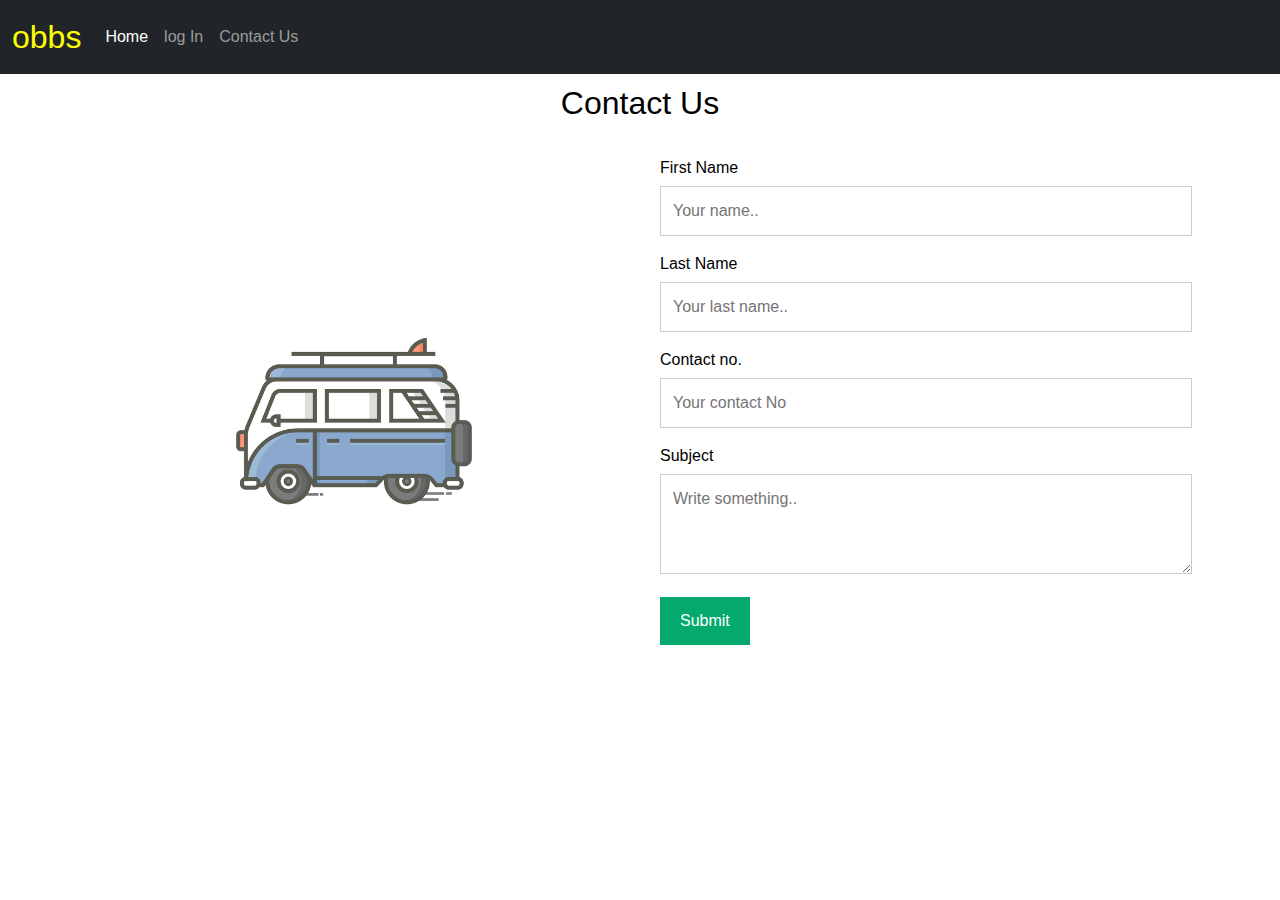
<file: contact us.html>
<!DOCTYPE html>
<html>
<head>
	<title>Contact Us</title>
	<link rel="stylesheet" href="css/bootstrap.min.css">
         <link rel="stylesheet" href="css/css.css">
<style type="text/css"> body {
  font-family: Arial, Helvetica, sans-serif;
}

* {
  box-sizing: border-box;
}

/* Style inputs */
input[type=text], select, textarea {
  width: 100%;
  padding: 12px;
  border: 1px solid #ccc;
  margin-top: 6px;
  margin-bottom: 16px;
  resize: vertical;
}

input[type=submit] {
  background-color: #04AA6D;
  color: white;
  padding: 12px 20px;
  border: none;
  cursor: pointer;
}

input[type=submit]:hover {
  background-color: #45a049;
}

/* Style the container/contact section */
.container {
  border-radius: 5px;
  padding: 10px;
  color: black;}

/* Create two columns that float next to eachother */
.column {
  float: left;
  width: 50%;
  margin-top: 6px;
  padding: 20px;
}

/* Clear floats after the columns */
.row:after {
  content: "";
  display: table;
  clear: both;
}

/* Responsive layout - when the screen is less than 600px wide, make the two columns stack on top of each other instead of next to each other */
@media screen and (max-width: 600px) {
  .column, input[type=submit] {
    width: 100%;
    margin-top: 0;
  }
}
</style>
</head>
<body>

        <nav class="navbar navbar-expand-lg navbar-dark bg-dark">
            <div class="container-fluid">
              <a class="navbar-brand" href="#">obbs</a>
              <button class="navbar-toggler" type="button" data-bs-toggle="collapse" data-bs-target="#navbarNav" aria-controls="navbarNav" aria-expanded="false" aria-label="Toggle navigation">
                <span class="navbar-toggler-icon"></span>
              </button>
              <div class="collapse navbar-collapse" id="navbarNav">
                <ul class="navbar-nav">
                  <li class="nav-item">
                    <a class="nav-link active" aria-current="page" href="index.html">Home</a>
                  </li>
                  <li class="nav-item">
                    <a class="nav-link" href="./logIn.html">log In</a>
                  </li>
                  <li class="nav-item">
                    <a class="nav-link" href="./contact us.html">Contact Us</a>
                  </li>
                </ul>
              </div>
            </div>
        </nav>
<div class="container">
  <div style="text-align:center">
    <h2>Contact Us</h2>
  </div>
  <div class="row">
    <div class="column">
      <img src="car.png" style="width:100%">
    </div>
    <div class="column">
      <form action="/action_page.php">
        <label for="fname">First Name</label>
        <input type="text" id="fname" name="firstname" placeholder="Your name..">
        <label for="lname">Last Name</label>
        <input type="text" id="lname" name="lastname" placeholder="Your last name..">
        <label for="contact">Contact no.</label>
        <input type="text" id="contact" name="Contactno" placeholder="Your contact No">
        <label for="subject">Subject</label>

        <textarea id="subject" name="subject" placeholder="Write something.." style="height:100px"></textarea>
        <input type="submit" value="Submit">
      </form>
    </div>
  </div>
</div>

</body>
</html>
</file>
<file: css/css.css>
.form{
    width: 500px;
    height: 300px;
    margin: auto;
    margin-top: 20px;
    border: 3px solid blue;
    padding:10px;
    text-align: center;
    align-items: center;
    margin-bottom: 20px;
    background-color: rgba(255, 255, 255, 0.55);
    border-radius: 10px;
    border-style: dotted;
}
.l1{
    font-size: xx-large;
    color: white;
    font-style: bold;
}
.navbar-brand{
    font-size: xx-large;
    color: yellow !important;
}
.foo{
    text-align: center;
    background-color: orange;
    height: 25px;
    margin: 25px;
    margin-left: 550px;
    margin-right: 550px;
}
</file>
